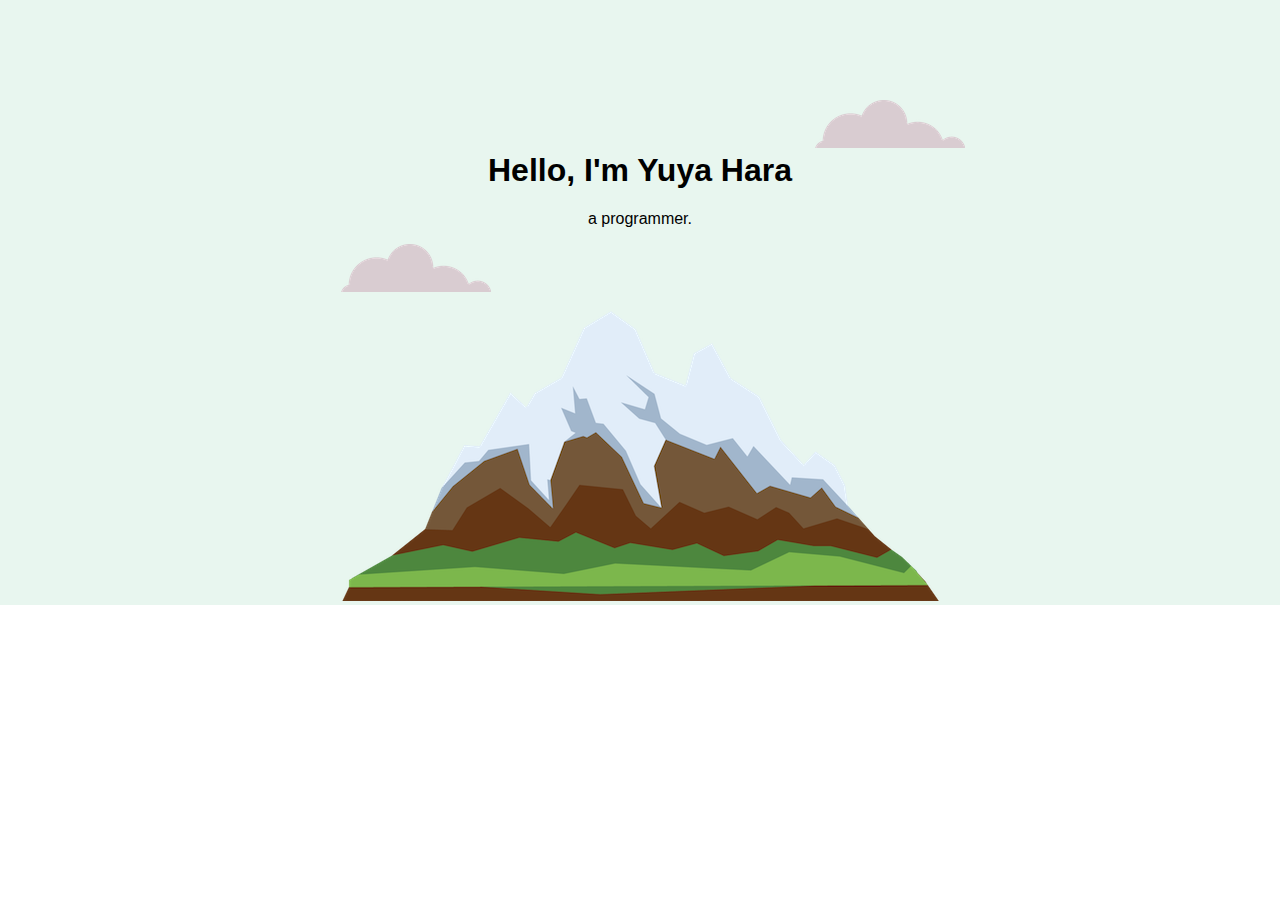
<file: index.html>
<!DOCTYPE html>
<html lang="en">
<head>
    <meta charset="UTF-8">
    <link rel="icon" href="favicon.ico">
    <link rel="stylesheet" href="css/styles.css">
    <meta name="viewport" content="width=device-width, initial-scale=1.0">
    <title>Yuya Hara</title>
</head>
<body>
    <div class="top-container"> 
        <img class="top-cloud" src="images/cloud.png" alt="cloud-img">
        <h1>Hello, I'm Yuya Hara</h1>
        <p>a programmer.</p>

        <img class="bottom-cloud" src="images/cloud.png" alt="cloud-img">
        <img src="images/mountain.png" alt="mountain-img">
    </div>
    <div class="middle-container">

    </div>
    <div class="bottom-container">

    </div>

</body>
</html>
</file>
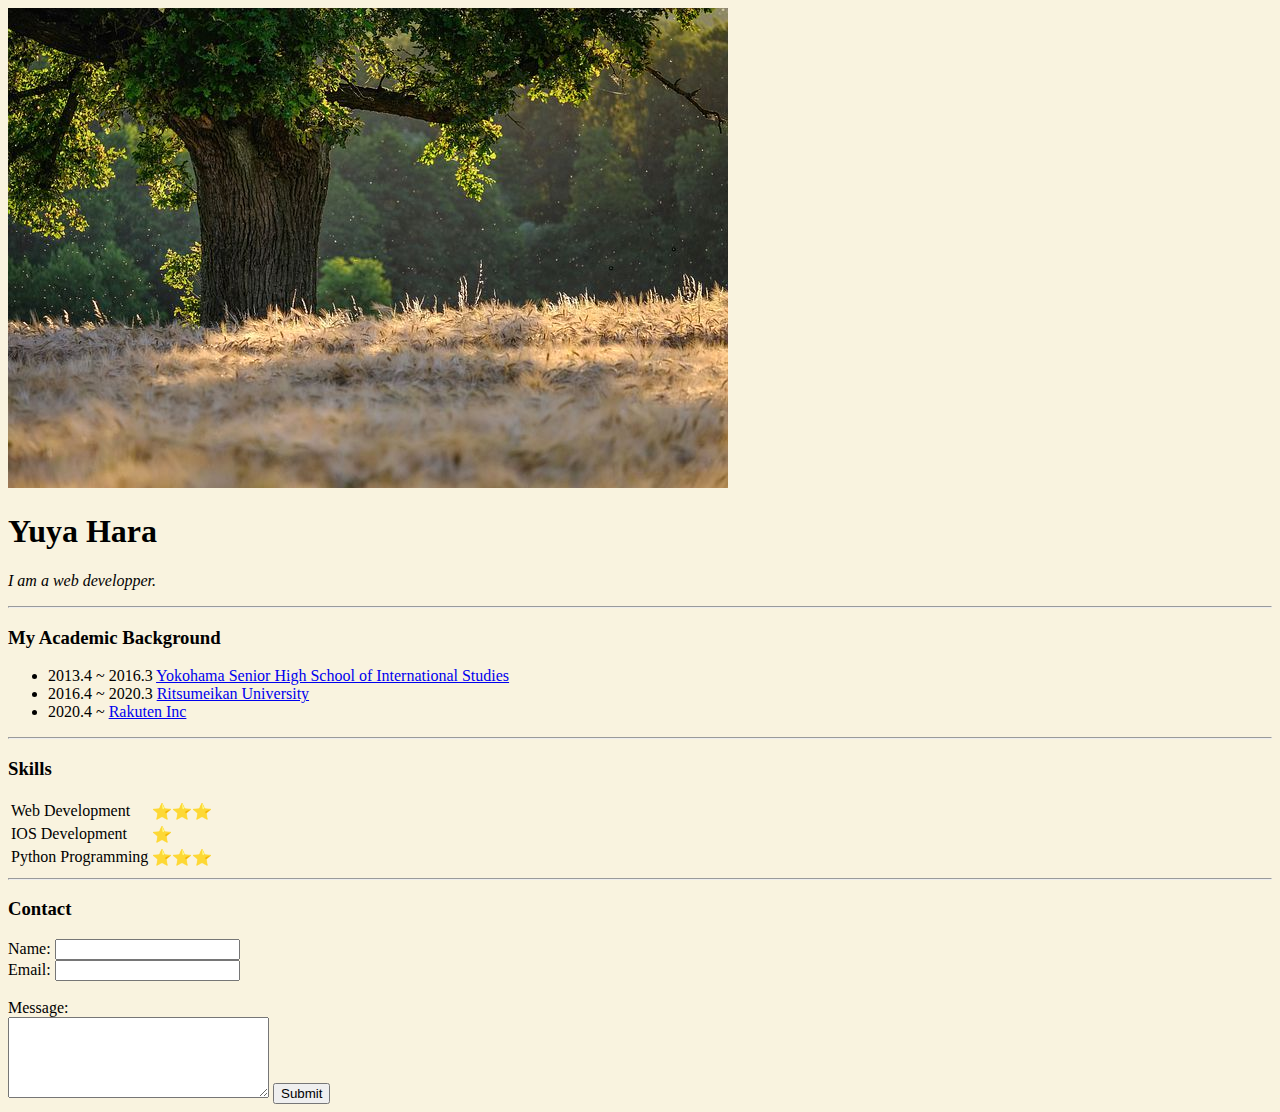
<file: website-practice1/index.html>
<!DOCTYPE html>
<html lang="en">
<head>
    <meta charset="UTF-8">
    <title>Personal Site</title>
    <link rel="stylesheet" href="css/style.css">
</head>
<body>
    <img src="images/tree-6476331__480.jpeg" alt="Picture">
    <h1>Yuya Hara</h1>
    <p><em>I am a web developper.</em></p>
    <hr>

    <h3>My Academic Background</h3>
    <ul>
        <li>2013.4 ~ 2016.3 <a href="https://www.pen-kanagawa.ed.jp/yokohamakokusai-h/">Yokohama Senior High School of International Studies</a></li>
        <li>2016.4 ~ 2020.3 <a href="http://www.ritsumei.ac.jp/">Ritsumeikan University</a></li>
        <li>2020.4 ~ <a href="https://corp.rakuten.co.jp/">Rakuten Inc</a></li>
    </ul>
    <hr>

    <h3>Skills</h3>
    
    <table>
        <tbody>
        <!-- table row-->
            <tr>
                <!-- table data-->
                <td>Web Development</td>
                <td>⭐⭐⭐</td>
            </tr>
            <tr>
                <td>IOS Development</td>
                <td>⭐</td>
            </tr>
            <tr>
                <td>Python Programming</td>
                <td>⭐⭐⭐</td>
            </tr>
        </tbody>
    </table>
    <hr>

    <h3>Contact</h3>
    <form action="" method="POST">
        <label>Name:</label>
        <input type="text" name="name"><br>
        <label>Email:</label>
        <input type="email" name="email"><br><br>
        <label>Message:</label><br>
        <textarea name="message" id="" cols="30" rows="5"></textarea>
        <input type="submit">
    </form>
    
</body>
</html>
</file>
<file: css/styles.css>
body {
    margin: 0;
    text-align: center;
    font-family: verdana, sans-serif;
}

h1 {
    margin-top: 0;
}

.top-container {
    background-color: #E8F6EF;
    position: relative;
    padding-top: 100px;
}

.middle-container {
    background-color: #FFE194;
}

.bottom-container {
    background-color: #E6DDC6;
}

.top-cloud {
    margin-left: 500px;
}

.bottom-cloud {
    position: absolute;
}
</file>
<file: website-practice1/css/style.css>
/*
CSSのコメントの付け方
*/

body {
    background-color: #F9F3DF;
}
</file>
